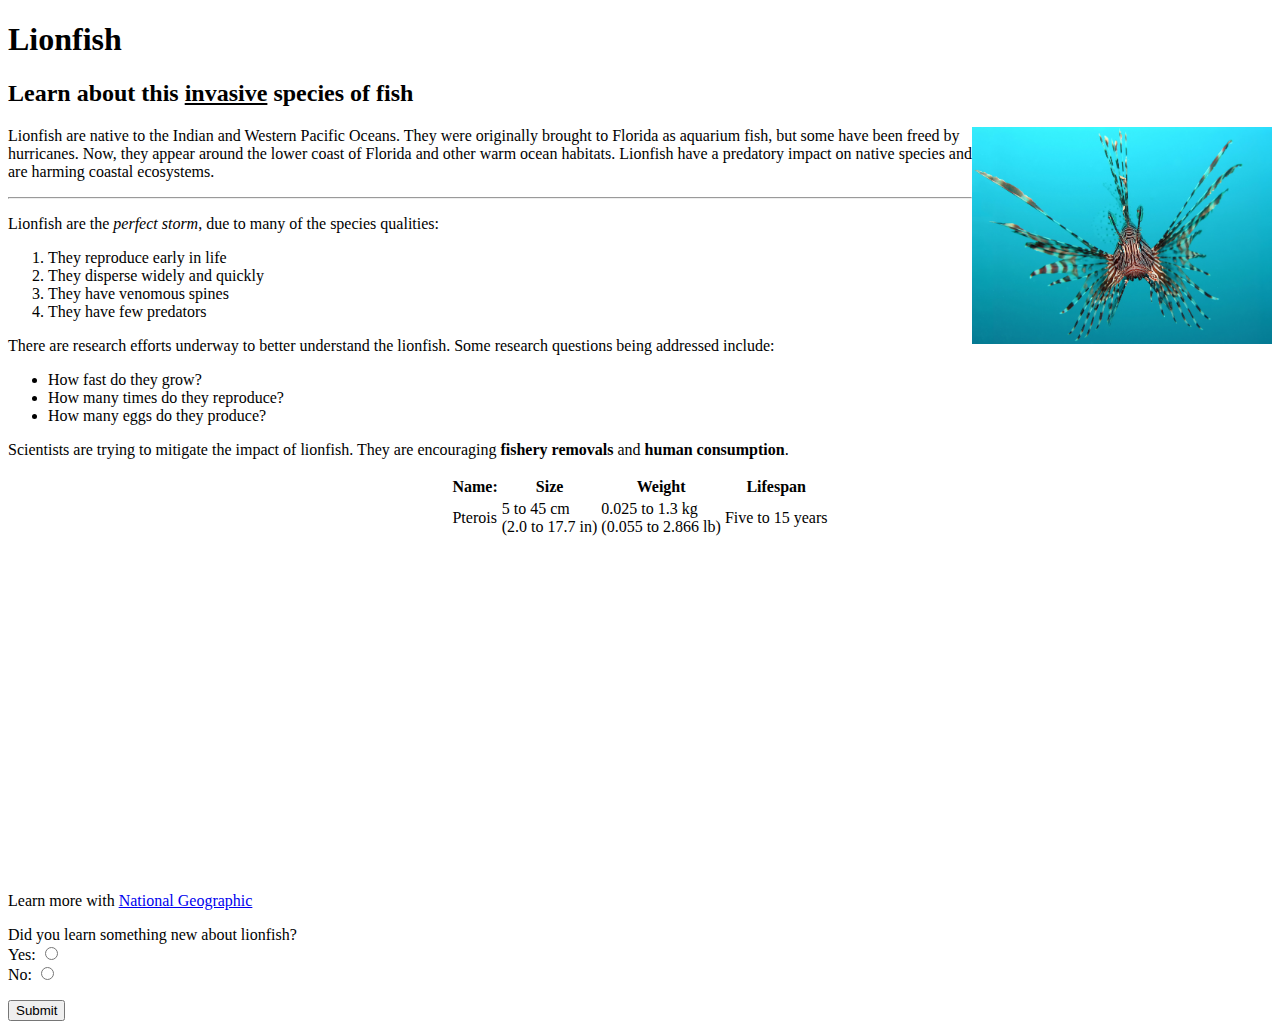
<file: 1-html/index.html>
<!doctype html>
<html>
    
    <head>
    
        <title>Lionfish</title>
    
    </head>
    
    <body>
        
        <h1>Lionfish</h1>
        
        <h2>Learn about this <ins>invasive</ins> species of fish</h2>
        
        <img src="lionfish.jpg" width="300" align="right">
        
        <p>Lionfish are native to the Indian and Western Pacific Oceans. They were originally brought to Florida as aquarium fish, but some have been freed by hurricanes. Now, they appear around the lower coast of Florida and other warm ocean habitats. Lionfish have a predatory impact on native species and are harming coastal ecosystems.</p>
        
        <hr>
        
        <p>Lionfish are the <em>perfect storm</em>, due to many of the species qualities:</p>
        
        <ol>
        
            <li>They reproduce early in life</li>
            <li>They disperse widely and quickly</li>
            <li>They have venomous spines</li>
            <li>They have few predators</li>
        
        </ol>
        
        <p>There are research efforts underway to better understand the lionfish. Some research questions being addressed include:</p>
        
        <ul>
            
            <li>How fast do they grow?</li>
            <li>How many times do they reproduce?</li>
            <li>How many eggs do they produce?</li>
        
        </ul>
        
        <p>Scientists are trying to mitigate the impact of lionfish. They are encouraging <strong>fishery removals</strong> and <strong>human consumption</strong>.</p>
        
        <table align="center">
        
            <thead>
                <th>Name:</th>
                <th>Size</th>
                <th>Weight</th>
                <th>Lifespan</th>
            </thead>
            
            <tbody>
                <tr>
                    <td>Pterois</td>
                    <td>5 to 45 cm<br>(2.0 to 17.7 in)</td>
                    <td>0.025 to 1.3 kg<br>(0.055 to 2.866 lb)</td>
                    <td>Five to 15 years</td>
                </tr>
            </tbody>
        
        </table>
        
        <br>
        
        <iframe width="560" height="315" src="https://www.youtube.com/embed/GzaeYzAC8Ro" frameborder="0" allow="accelerometer; autoplay; encrypted-media; gyroscope; picture-in-picture" allowfullscreen></iframe>
        
        <p>Learn more with <a href="https://www.nationalgeographic.com/animals/fish/r/red-lionfish/">National Geographic</a></p>
        
        <form>
        
            <p>
                Did you learn something new about lionfish?<br>
                Yes: <input type="radio" name="hasLearned" value="true"><br>
                No: <input type="radio" name="hasLearned" value="false">
            </p>
            
            <input type="submit">
        
        </form>
        
    </body>
    
</html>
</file>
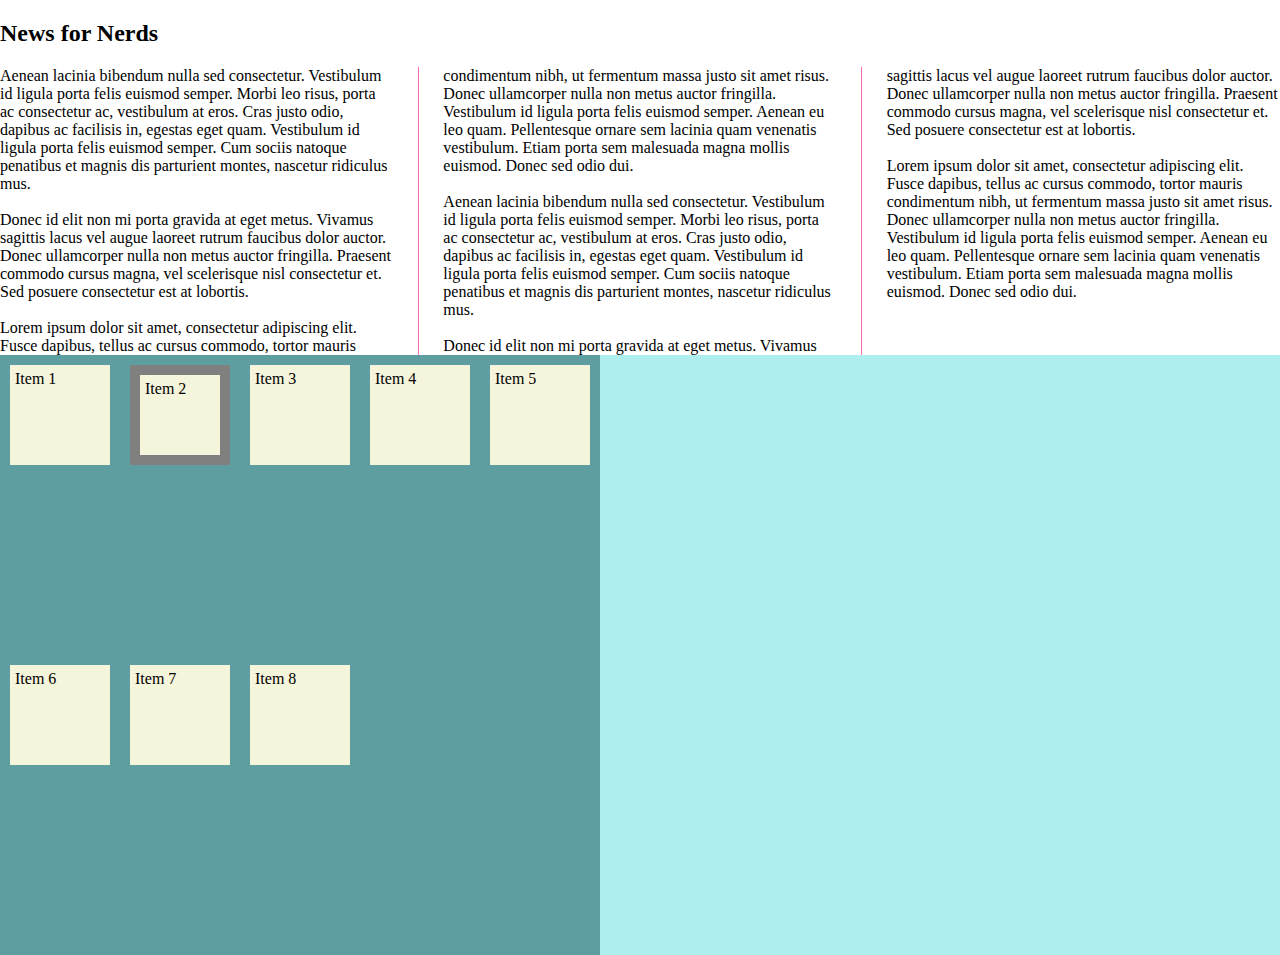
<file: 10-html5css3/index.html>
<!DOCTYPE html>
<html>

    <head>

        <title></title>

        <meta name="viewport" content="width=device-width, initial-scale=1.0, maximum-scale=1.0, user-scalable=no, minimal-ui">

        <style>

            #multi-column {
                -webkit-column-count: 3;
                column-count: 3;
                column-gap: 50px;
                column-rule: 1px solid hotpink;
            }

            h2 {
                column-span: all;
            }

            header {
                width: 100%;
                height: 50px;
                background-color: grey;
            }

            body {
                margin: 0;
            }

            #container {
                width: 100%;
                background-color: paleturquoise;
                height: -webkit-calc(100%-600px);
                height: calc(100%-600px);
                position: absolute;
            }

            .flexbox-container {
                display: flex;
                display: -webkit-flex;
                width: 600px;
                height: 600px;
                background-color: cadetblue;
                flex-wrap: wrap;
                -webkit-flex-wrap: wrap;
                /*flex-direction: column;
                -webkit-flex-direction: column; */
            }

            .flexbox-item {
                background-color: beige;
                width: 100px;
                height: 100px;
                margin: 10px;
                box-sizing: border-box;
                padding: 5px;
            }
        </style>

    </head>

    <body>

        <div id="multi-column">

            <h2>News for Nerds</h2>

            Aenean lacinia bibendum nulla sed consectetur. Vestibulum id ligula porta felis euismod semper. Morbi leo risus, porta ac consectetur ac, vestibulum at eros. Cras justo odio, dapibus ac facilisis in, egestas eget quam. Vestibulum id ligula porta felis euismod semper. Cum sociis natoque penatibus et magnis dis parturient montes, nascetur ridiculus mus.<br><br>

            Donec id elit non mi porta gravida at eget metus. Vivamus sagittis lacus vel augue laoreet rutrum faucibus dolor auctor. Donec ullamcorper nulla non metus auctor fringilla. Praesent commodo cursus magna, vel scelerisque nisl consectetur et. Sed posuere consectetur est at lobortis.<br><br>

            Lorem ipsum dolor sit amet, consectetur adipiscing elit. Fusce dapibus, tellus ac cursus commodo, tortor mauris condimentum nibh, ut fermentum massa justo sit amet risus. Donec ullamcorper nulla non metus auctor fringilla. Vestibulum id ligula porta felis euismod semper. Aenean eu leo quam. Pellentesque ornare sem lacinia quam venenatis vestibulum. Etiam porta sem malesuada magna mollis euismod. Donec sed odio dui.<br><br>

            Aenean lacinia bibendum nulla sed consectetur. Vestibulum id ligula porta felis euismod semper. Morbi leo risus, porta ac consectetur ac, vestibulum at eros. Cras justo odio, dapibus ac facilisis in, egestas eget quam. Vestibulum id ligula porta felis euismod semper. Cum sociis natoque penatibus et magnis dis parturient montes, nascetur ridiculus mus.<br><br>

            Donec id elit non mi porta gravida at eget metus. Vivamus sagittis lacus vel augue laoreet rutrum faucibus dolor auctor. Donec ullamcorper nulla non metus auctor fringilla. Praesent commodo cursus magna, vel scelerisque nisl consectetur et. Sed posuere consectetur est at lobortis.<br><br>

            Lorem ipsum dolor sit amet, consectetur adipiscing elit. Fusce dapibus, tellus ac cursus commodo, tortor mauris condimentum nibh, ut fermentum massa justo sit amet risus. Donec ullamcorper nulla non metus auctor fringilla. Vestibulum id ligula porta felis euismod semper. Aenean eu leo quam. Pellentesque ornare sem lacinia quam venenatis vestibulum. Etiam porta sem malesuada magna mollis euismod. Donec sed odio dui.<br><br>

        </div>


        <div id="container">

            <div class="flexbox-container">

                <div class="flexbox-item">Item 1</div>
                <div class="flexbox-item" style="border: 10px solid grey">Item 2</div>
                <div class="flexbox-item">Item 3</div>
                <div class="flexbox-item">Item 4</div>
                <div class="flexbox-item">Item 5</div>
                <div class="flexbox-item">Item 6</div>
                <div class="flexbox-item">Item 7</div>
                <div class="flexbox-item">Item 8</div>

            </div>

        </div>
    </body>

</html>
</file>
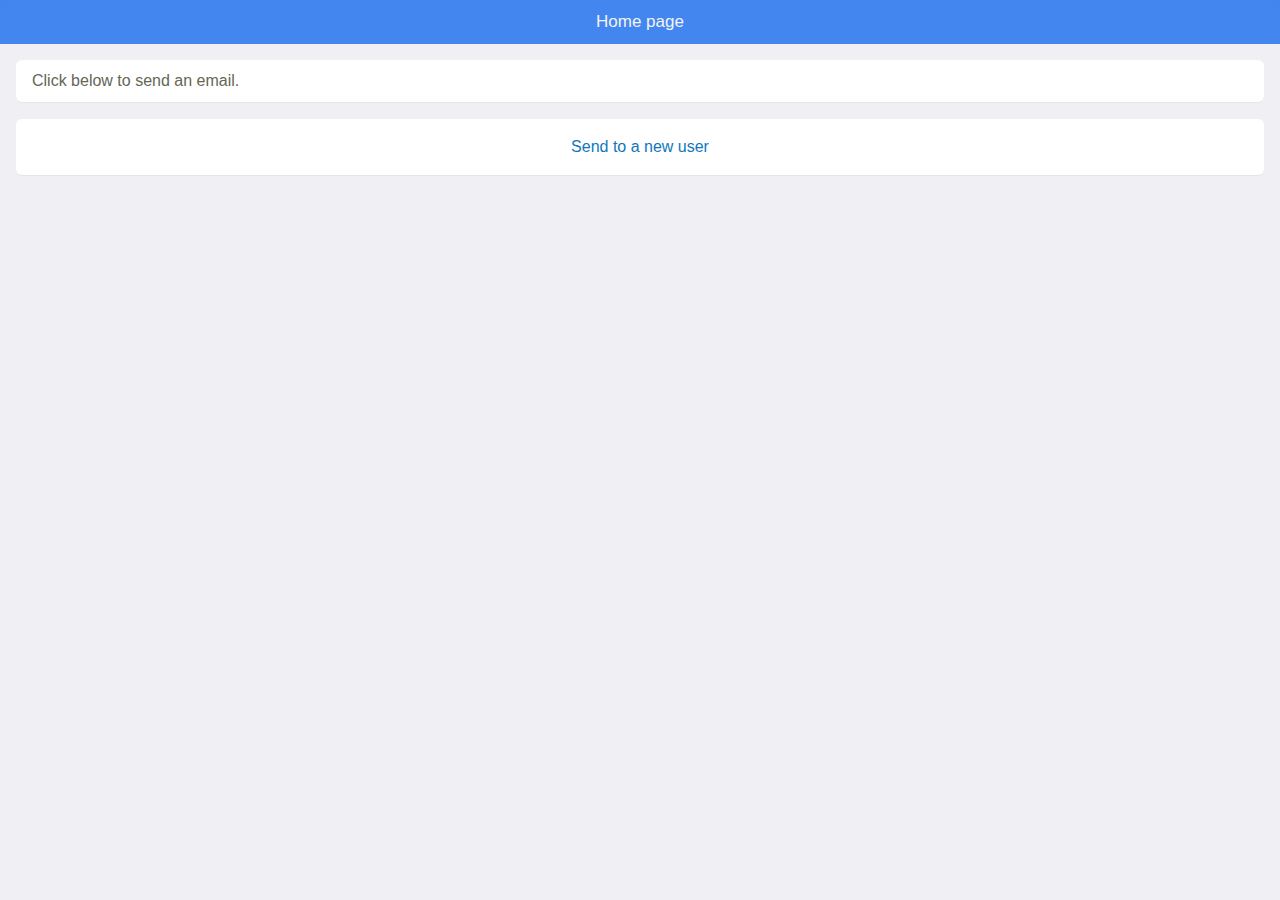
<file: 9-mobileapps/appjs/index.html>
<!DOCTYPE html>
<html>
    <head>
        <title>Email Client</title>
        <meta name="viewport" content="width=device-width, initial-scale=1.0, maximum-scale=1.0, user-scalable=no, minimal-ui">
        <link rel="stylesheet" href="app.min.css">
        <style>
            /* TODO */
        </style>
    </head>

    <body>
        <div class="app-page" data-page="home">
            <div class="app-topbar blue">
                <div class="app-title">Home page</div>
            </div>
            <div class="app-content">
                <p class="app-section">
                    Click below to send an email.
                </p>
                <div class="app-section" id="contacts">

                </div>
                <div class="app-section">
                    <div class="app-button" id="new-recipient">Send to a new user</div>
                </div>
            </div>
        </div>

        <div class="app-page" data-page="email">
            <div class="app-topbar blue">
                <div class="app-title">Send an Email</div>
                <div class="left app-button" data-back data-autotitle></div>
            </div>

            <div class="app-content">
                <div class="app-section" id="result">

                </div>
                <div class="app-section">
                    From: 
                    <input type="email" class="app-input" placeholder="Sender email address" id="from" name="from">
                </div>
                <div class="app-section">
                    To: 
                    <input type="email" class="app-input" placeholder="Recipient email address" id="to" name="to">
                </div>
                <form class="app-section">
                    <input type="text" class="app-input" name="subject" id="subject" placeholder="Subject">
                    <textarea class="app-input" name="message" id="message" placeholder="Message"></textarea>
                    <div class="app-button green app-submit" id="send-button">Send</div>
                </form>
            </div>
        </div>

        <script src="zepto.js"></script>
        <script src="app.min.js"></script>
        <script>

            App.controller('home', function (page) {
                if(typeof localStorage !== undefined){

                    $(page).find("#new-recipient")
                        .clickable()
                        .on("click", function () {
                        if(localStorage.getItem("to") !== null){
                            localStorage.removeItem("to");
                        }
                        App.load("email");
                    });

                    if(localStorage.getItem("to-list") !== null){

                        $(page).find("#contacts").show();

                        var toList = JSON.parse(localStorage.getItem("to-list"));

                        $.each(toList, function (index, value) {

                            $(page).find("#contacts").append('<div class="app-button redirect">' + value + '</div>');

                        });

                        $(page).find(".redirect")
                            .clickable()
                            .on("click", function () {
                            localStorage.setItem("to", $(this).html());
                            App.load("email");
                        });
                    } else {

                        $(page).find("#contacts").hide();

                    }


                } 
            });

            App.controller('email', function (page) {

                $(page).find("#result").hide();

                if(typeof localStorage !== undefined){

                    if(localStorage.getItem("from") !== null){

                        $(page).find("#from").val(localStorage.getItem("from"));

                    }
                    if(localStorage.getItem("to") !== null){

                        $(page).find("#to").val(localStorage.getItem("to"));

                    }

                } 

                $(page).find('#send-button')
                    .clickable()
                    .on('click', function () {

                    // send email
                    $.ajax({
                        type: 'GET',
                        url: 'http://catherinepollock.com/9-mobileapps/appjs/sendemail.php?callback=response',
                        // data to be added to query string:
                        data: { to: $("#to").val(), from: $("#from").val(), subject: $("#subject").val(), message: $("#message").val()},
                        // type of data we are expecting in return:
                        dataType: 'jsonp',
                        timeout: 3000,
                        context: $('body'),
                        success: function(data){
                            if(data.success == true){
                                $(page).find("#result").show();
                                $(page).find("#result").html("Your email was sent successfully");
                            } else {
                                $(page).find("#result").show();
                                $(page).find("#result").html("Your email could not be sent. Please try again later.");
                            }
                        },
                        error: function(xhr, type){
                            $(page).find("#result").show();
                            $(page).find("#result").html("Your email could not be sent. Please try again later.");
                        }
                    })

                    if(typeof localStorage !== undefined){

                        var toList = [];

                        localStorage.setItem("from", $("#from").val());

                        if(localStorage.getItem("to-list") !== null){

                            toList = JSON.parse(localStorage.getItem("to-list"));                         

                        } 

                        if($("#to").val() !== "" && (toList == null || toList.length == 0 || $.inArray($("#to").val(), toList) == -1)){

                            toList.push($("#to").val());
                            toList.sort();
                            localStorage.setItem("to-list", JSON.stringify(toList));

                        }

                    } else {

                        alert("Local storage is not enabled. You may experience performance issues.");
                    }

                });

            });

            try {
                App.restore();
            } catch (err) {
                App.load('home');
            }
        </script>
    </body>
</html>
</file>
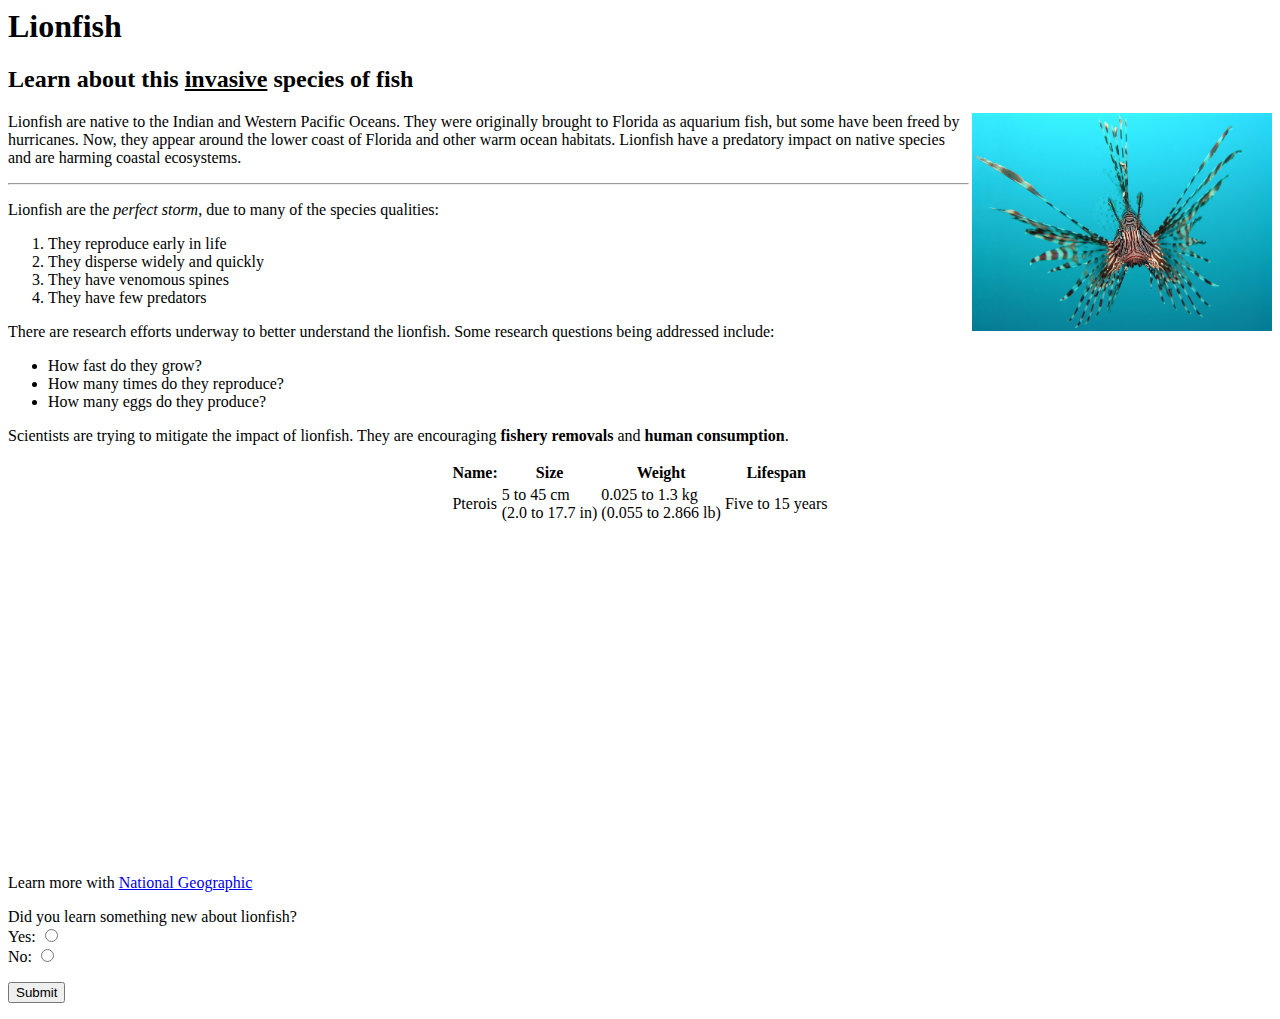
<file: 1-html/lionfish.html>
<html>
    
    <head>
    
        <title>Lionfish</title>
    
    </head>
    
    <body>
        
        <h1>Lionfish</h1>
        
        <h2>Learn about this <ins>invasive</ins> species of fish</h2>
        
        <img src="lionfish.jpg" width="300" align="right">
        
        <p>Lionfish are native to the Indian and Western Pacific Oceans. They were originally brought to Florida as aquarium fish, but some have been freed by hurricanes. Now, they appear around the lower coast of Florida and other warm ocean habitats. Lionfish have a predatory impact on native species and are harming coastal ecosystems.</p>
        
        <hr>
        
        <p>Lionfish are the <em>perfect storm</em>, due to many of the species qualities:</p>
        
        <ol>
        
            <li>They reproduce early in life</li>
            <li>They disperse widely and quickly</li>
            <li>They have venomous spines</li>
            <li>They have few predators</li>
        
        </ol>
        
        <p>There are research efforts underway to better understand the lionfish. Some research questions being addressed include:</p>
        
        <ul>
            
            <li>How fast do they grow?</li>
            <li>How many times do they reproduce?</li>
            <li>How many eggs do they produce?</li>
        
        </ul>
        
        <p>Scientists are trying to mitigate the impact of lionfish. They are encouraging <strong>fishery removals</strong> and <strong>human consumption</strong>.</p>
        
        <table align="center">
        
            <thead>
                <th>Name:</th>
                <th>Size</th>
                <th>Weight</th>
                <th>Lifespan</th>
            </thead>
            
            <tbody>
                <tr>
                    <td>Pterois</td>
                    <td>5 to 45 cm<br>(2.0 to 17.7 in)</td>
                    <td>0.025 to 1.3 kg<br>(0.055 to 2.866 lb)</td>
                    <td>Five to 15 years</td>
                </tr>
            </tbody>
        
        </table>
        
        <br>
        
        <iframe width="560" height="315" src="https://www.youtube.com/embed/GzaeYzAC8Ro" frameborder="0" allow="accelerometer; autoplay; encrypted-media; gyroscope; picture-in-picture" allowfullscreen></iframe>
        
        <p>Learn more with <a href="https://www.nationalgeographic.com/animals/fish/r/red-lionfish/">National Geographic</a></p>
        
        <form>
        
            <p>
                Did you learn something new about lionfish?<br>
                Yes: <input type="radio" name="hasLearned" value="true"><br>
                No: <input type="radio" name="hasLearned" value="false">
            </p>
            
            <input type="submit">
        
        </form>
        
    </body>
    
</html>
</file>
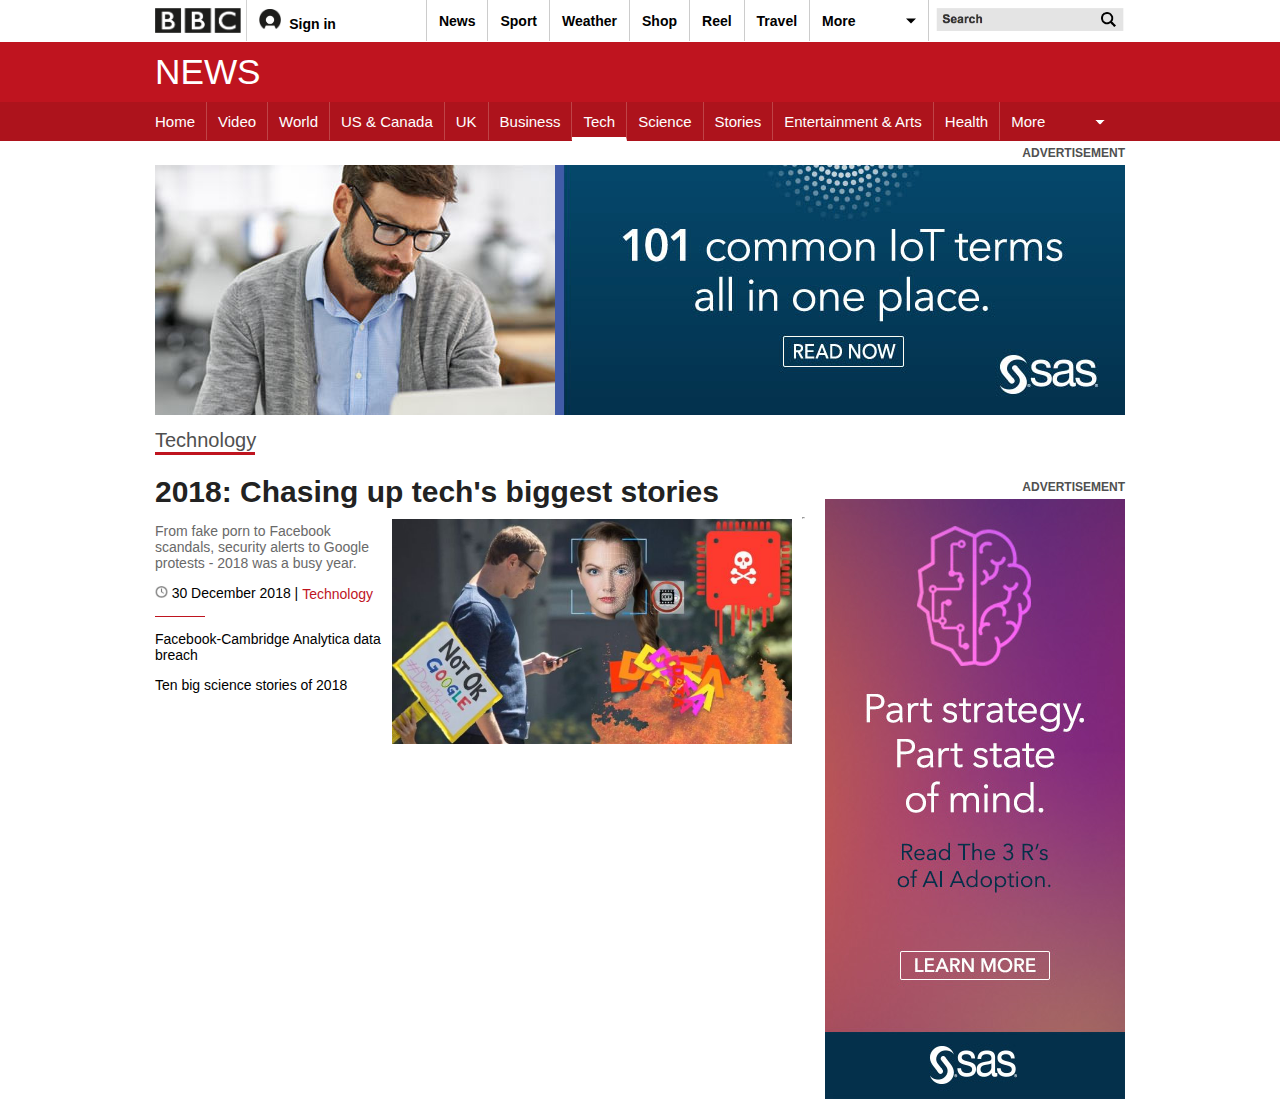
<file: 2-css/bbc-tech.html>
<!DOCTYPE html>
<html>

    <head>

        <title>Technology - BBC News</title>
        
        <link rel=stylesheet type="text/css" href="bbc.css">

    </head>
    
    <body>
        
        <div id="bbc-banner">
            
            <div class="container">
            
                <img id="bbc-logo" src="images/bbc-logo.png">

                <div class="bbc-menu-item sign-in"><a class="black-text" href="https://www.bbc.com/signin"><img id="login-icon" src="images/login-icon.png" height="20px">&nbsp;&nbsp;Sign in</a></div>
                <div class="bbc-menu-item"><a class="black-text" href="https://www.bbc.com/news">News</a></div>
                <div class="bbc-menu-item"><a class="black-text" href="https://www.bbc.com/sport">Sport</a></div>
                <div class="bbc-menu-item"><a class="black-text" href="https://www.bbc.com/weather">Weather</a></div>
                <div class="bbc-menu-item"><a class="black-text" href="https://shop.bbc.com/">Shop</a></div>
                <div class="bbc-menu-item"><a class="black-text" href="https://www.bbc.com/reel/">Reel</a></div>
                <div class="bbc-menu-item"><a class="black-text" href="https://www.bbc.com/travel/">Travel</a></div>
                <div class="bbc-menu-item" id="more"><a class="black-text" href="https://www.bbc.com/">More<img class="arrow" src="images/dropdownarrow.svg"></a></div>

                <div id="search">
                    <img id="search-img" src="images/search.png">
                </div>
                
            </div>

        </div>
        
        <div class="clear"></div>
        
        <div id="news-banner">
            
            <div class="container">NEWS</div>
            
        </div>
        
        <div class="clear"></div>
        
        <div id="news-menu">
            
            <div class="container">
            
                <div class="news-menu-item" style="padding-left: 0px"><a class="white-text" href="https://www.bbc.com/news">Home</a></div>
                <div class="news-menu-item"><a class="white-text" href="https://www.bbc.com/news/video_and_audio/headlines">Video</a></div>
                <div class="news-menu-item"><a class="white-text" href="https://www.bbc.com/news/world">World</a></div>
                <div class="news-menu-item"><a class="white-text" href="https://www.bbc.com/news/world/us_and_canada">US &amp; Canada</a></div>
                <div class="news-menu-item"><a class="white-text" href="https://www.bbc.com/news/uk">UK</a></div>
                <div class="news-menu-item"><a class="white-text" href="https://www.bbc.com/news/business">Business</a></div>
                <div class="news-menu-item" style="border-bottom: 4px white solid; padding-bottom: 7px"><a class="white-text" href="https://www.bbc.com/news/technology">Tech</a></div>
                <div class="news-menu-item"><a class="white-text" href="https://www.bbc.com/news/science_and_environment">Science</a></div>
                <div class="news-menu-item"><a class="white-text" href="https://www.bbc.com/news/stories">Stories</a></div>
                <div class="news-menu-item"><a class="white-text" href="https://www.bbc.com/news/entertainment_and_arts">Entertainment &amp; Arts</a></div>
                <div class="news-menu-item"><a class="white-text" href="https://www.bbc.com/news/health">Health</a></div>
                <div class="news-menu-item" style="border-right: 0px"><a class="white-text" href="https://www.bbc.com">More<img class="arrow" src="images/whitedropdownarrow.png"></a></div>
                
            </div>
            
        </div>
        
        <div class="clear"></div>

        <div class="ad container">
            
            <a href="https://www.sas.com/en_us/whitepapers/non-geek-a-to-z-guide-to-internet-of-things-108846.html" class="ad-text">ADVERTISEMENT</a>
            <a href="https://www.sas.com/en_us/whitepapers/non-geek-a-to-z-guide-to-internet-of-things-108846.html"><img src="images/sas-ad-wide.jpg"></a>
            
        </div>
        
        <div class="clear"></div>
        
        <div class="container">
            
            <div id="category">Technology</div>
            
            <div class="story-container">
            
                <div><a class="headline" href="https://www.bbc.com/news/technology-46636552">2018: Chasing up tech's biggest stories</a></div>

                <div class="story-info">

                    <p class="content story-summary">From fake porn to Facebook scandals, security alerts to Google protests - 2018 was a busy year.</p>
                    <p class="content"><img class="clock" src="images/clock.png"> 30 December 2018 | <a class="category-tag" href="https://www.bbc.com/news/technology">Technology</a></p>

                    <div class="small-seperator"></div>

                    <p class="content">Facebook-Cambridge Analytica data breach</p>

                    <p class="content">Ten big science stories of 2018</p>

                </div>

                <div class="story-img"><img src="images/techstory.jpg" width="400px"></div>
                
                <hr>
                
            </div>
            
            <div class="ad">
                <a href="https://www.sas.com/en_us/whitepapers/non-geek-a-to-z-guide-to-internet-of-things-108846.html" class="ad-text">ADVERTISEMENT</a>
                <img src="images/sas-ad-thin.jpg">
            </div>
            
        </div>
        
    </body>

</html>
</file>
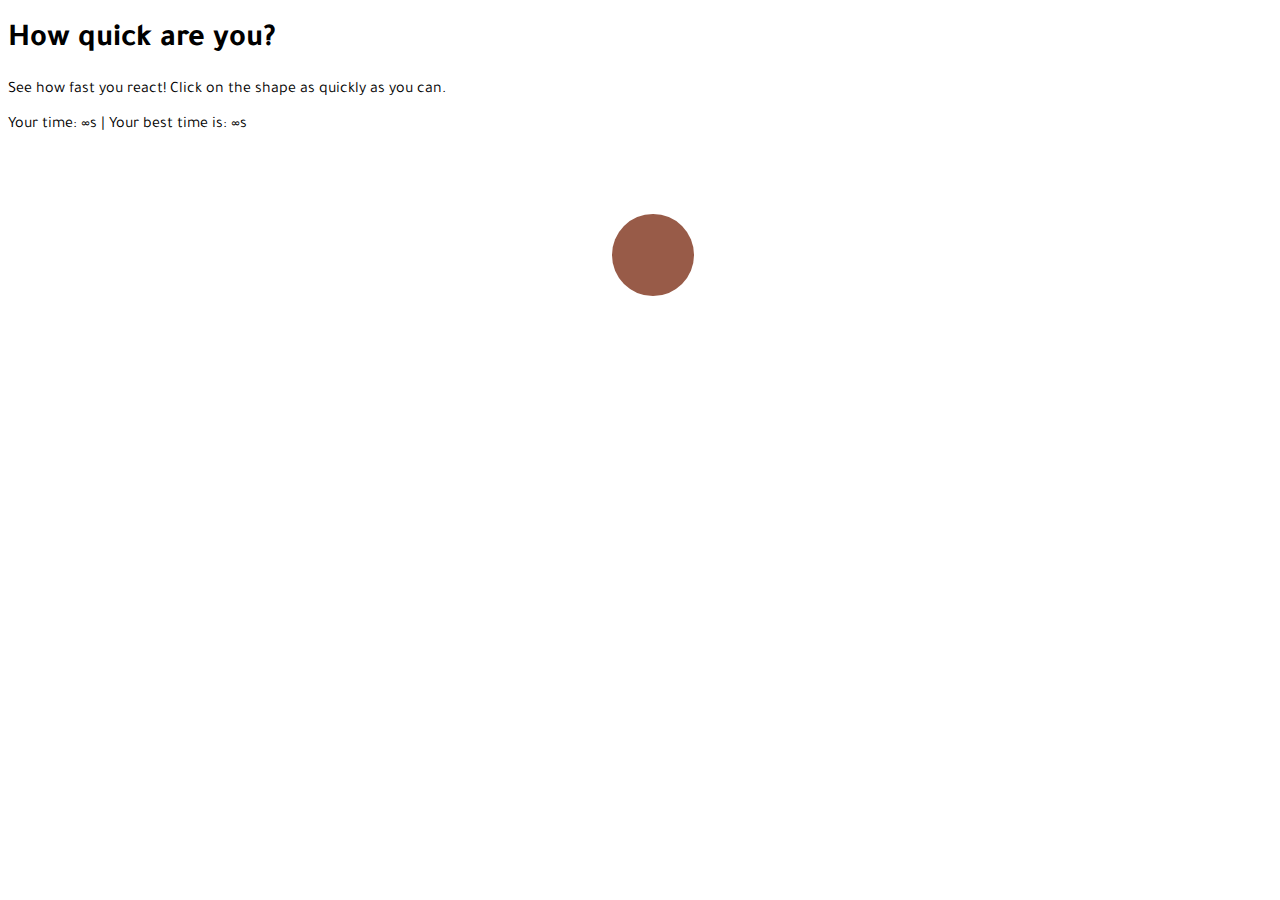
<file: 3-javascript/javascript.html>
<!DOCTYPE html>

<html>

    <head>

        <title>How quick are you?</title>
        
        <link rel="stylesheet" type="text/css" href="javascript.css">
        <link href="https://fonts.googleapis.com/css?family=Tajawal" rel="stylesheet">

    </head>

    <body>
        
        <div id="text-box">

            <h1>How quick are you?</h1>

            <p>See how fast you react! Click on the shape as quickly as you can.</p>

            <p>Your time: <span id="timer">&infin;</span>s | Your best time is: <span id="bestTime">&infin;</span>s</p>

            <p id="wait"></p>
            
        </div>
        
        <div id="shape-box">
            <div id="shape"></div>
        </div>
        
        <script type="text/javascript" src="javascript.js"></script>

    </body>

</html>
</file>
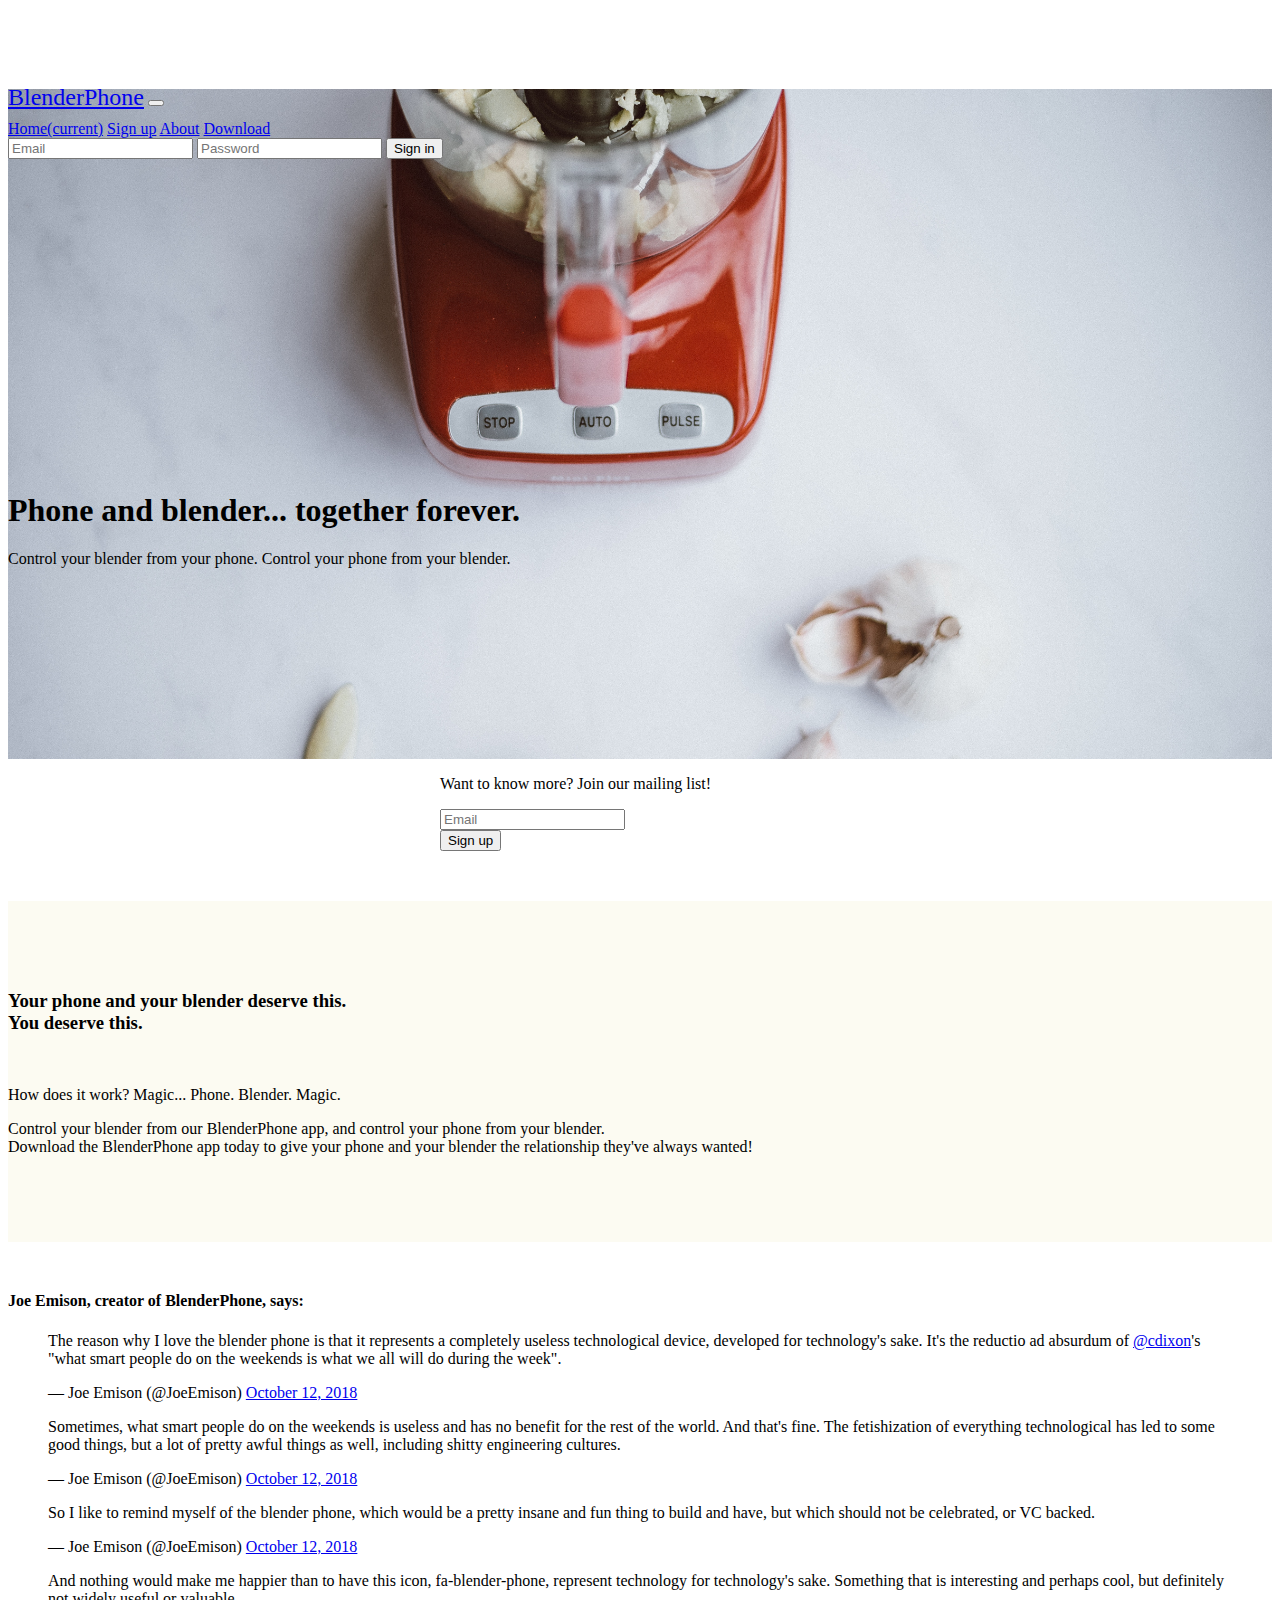
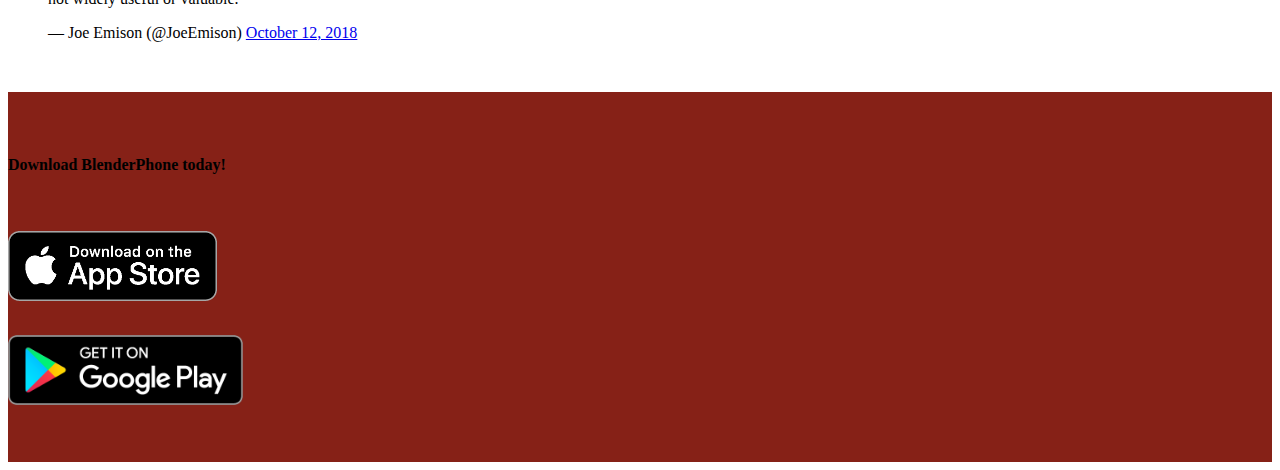
<file: 5-bootstrap/bootstrap.html>
<!doctype html>

<html lang="en">

    <head>

        <meta charset="utf-8">
        <meta name="viewport" content="width=device-width, initial-scale=1, shrink-to-fit=no">

        <link rel="stylesheet" href="https://stackpath.bootstrapcdn.com/bootstrap/4.2.1/css/bootstrap.min.css" integrity="sha384-GJzZqFGwb1QTTN6wy59ffF1BuGJpLSa9DkKMp0DgiMDm4iYMj70gZWKYbI706tWS" crossorigin="anonymous">

        <link rel="stylesheet" href="https://use.fontawesome.com/releases/v5.6.3/css/all.css" integrity="sha384-UHRtZLI+pbxtHCWp1t77Bi1L4ZtiqrqD80Kn4Z8NTSRyMA2Fd33n5dQ8lWUE00s/" crossorigin="anonymous">
        
        <link rel="shortcut icon" type="image/x-icon" href="images/favicon.ico">

        <link rel="stylesheet" href="style.css">

        <title>BlenderPhone</title>

    </head>

    <body id="spy-section" data-spy="scroll" data-target="#navbar">

        <nav class="navbar navbar-expand-lg navbar-light bg-light navbar-static-top fixed-top" id="navbar">

            <a class="navbar-brand brand" href="#"><i class="fas fa-blender-phone brand"></i> BlenderPhone</a>

            <button class="navbar-toggler" type="button" data-toggle="collapse" data-target="#navbarNavAltMarkup" aria-controls="navbarNavAltMarkup" aria-expanded="false" aria-label="Toggle navigation">

                <span class="navbar-toggler-icon"></span>

            </button>

            <div class="collapse navbar-collapse" id="navbarNavAltMarkup">

                <div class="navbar-nav">

                    <a class="nav-item nav-link" href="#home">Home<span class="sr-only">(current)</span></a>
                    <a class="nav-item nav-link" href="#sign-up">Sign up</a>
                    <a class="nav-item nav-link" href="#about">About</a>
                    <a class="nav-item nav-link" href="#download">Download</a>

                </div>

            </div>

            <form class="form-inline" id="sign-in">

                <input type="email" class="form-control mr-sm-2" placeholder="Email" aria-label="Email">

                <input type="password" class="form-control mr-sm-2" placeholder="Password" aria-label="Password">

                <button type="submit" class="btn btn-secondary">Sign in</button>

            </form>

        </nav>

        <div class="jumbotron jumbotron-fluid" id="home">

            <div class="container" id="jumbotron-text">

                <h1 class="display-4 text-center">Phone and blender... together forever.</h1>

                <p class="lead text-center">Control your blender from your phone. Control your phone from your blender.</p>

            </div>

        </div>

        <div class="container text-center" id="sign-up">

            <form id="sign-up-form">

                <p>Want to know more? Join our mailing list!</p>

                <div class="form-row">

                    <div class="col">

                        <input type="email" class="form-control" placeholder="Email">

                    </div>

                    <button type="submit" class="btn btn-secondary">Sign up</button>

                </div>

            </form>

        </div>

        <div class="container-fluid" id="about">

            <div class="w-75 text-center mx-auto" id="about-text">

                <h3>Your phone and your blender deserve this.<br>You deserve this.</h3>

                <br>

                <p>How does it work? Magic... Phone. Blender. Magic.</p>
                <p>Control your blender from our BlenderPhone app, and control your phone from your blender.<br>Download the BlenderPhone app today to give your phone and your blender the relationship they've always wanted!</p>

            </div>

        </div>

        <div class="container" id="cards">

            <div class="container">

                <div class="row">

                    <div class="col-sm-12">

                        <h4>Joe Emison, creator of BlenderPhone, says:</h4>

                    </div>

                </div>

            </div>

            <div class="container">

                <div class="row">

                    <div class="col-lg-3">

                        <blockquote class="twitter-tweet" data-lang="en"><p lang="en" dir="ltr">The reason why I love the blender phone is that it represents a completely useless technological device, developed for technology&#39;s sake. It&#39;s the reductio ad absurdum of <a href="https://twitter.com/cdixon?ref_src=twsrc%5Etfw">@cdixon</a>&#39;s &quot;what smart people do on the weekends is what we all will do during the week&quot;.</p>&mdash; Joe Emison (@JoeEmison) <a href="https://twitter.com/JoeEmison/status/1050771273784147969?ref_src=twsrc%5Etfw">October 12, 2018</a></blockquote>
                        <script async src="https://platform.twitter.com/widgets.js" charset="utf-8"></script>

                    </div>

                    <div class="col-lg-3">

                        <blockquote class="twitter-tweet" data-conversation="none" data-lang="en"><p lang="en" dir="ltr">Sometimes, what smart people do on the weekends is useless and has no benefit for the rest of the world. And that&#39;s fine. The fetishization of everything technological has led to some good things, but a lot of pretty awful things as well, including shitty engineering cultures.</p>&mdash; Joe Emison (@JoeEmison) <a href="https://twitter.com/JoeEmison/status/1050771627183677446?ref_src=twsrc%5Etfw">October 12, 2018</a></blockquote>
                        <script async src="https://platform.twitter.com/widgets.js" charset="utf-8"></script>

                    </div>

                    <div class="col-lg-3">

                        <blockquote class="twitter-tweet" data-conversation="none" data-lang="en"><p lang="en" dir="ltr">So I like to remind myself of the blender phone, which would be a pretty insane and fun thing to build and have, but which should not be celebrated, or VC backed.</p>&mdash; Joe Emison (@JoeEmison) <a href="https://twitter.com/JoeEmison/status/1050771868217737217?ref_src=twsrc%5Etfw">October 12, 2018</a></blockquote>
                        <script async src="https://platform.twitter.com/widgets.js" charset="utf-8"></script>

                    </div>

                    <div class="col-lg-3">

                        <blockquote class="twitter-tweet" data-conversation="none" data-lang="en"><p lang="en" dir="ltr">And nothing would make me happier than to have this icon, fa-blender-phone, represent technology for technology&#39;s sake. Something that is interesting and perhaps cool, but definitely not widely useful or valuable.</p>&mdash; Joe Emison (@JoeEmison) <a href="https://twitter.com/JoeEmison/status/1050772410247651328?ref_src=twsrc%5Etfw">October 12, 2018</a></blockquote>
                        <script async src="https://platform.twitter.com/widgets.js" charset="utf-8"></script>

                    </div>

                </div>

            </div>

        </div>

        <div class="container-fluid" id="download">

            <h4 id="download-text" class="text-center text-light">Download  <i class="fas fa-blender-phone brand"></i>BlenderPhone  today!</h4>


            <div class="row">


                <img src="images/app-store.png" id="app-store" class="mx-auto">
            </div>

            <div class="row">


                <img src="images/google-play-badge.png" id="play-store" class="mx-auto">

            </div>


        </div>

        <script src="https://code.jquery.com/jquery-3.3.1.slim.min.js" integrity="sha384-q8i/X+965DzO0rT7abK41JStQIAqVgRVzpbzo5smXKp4YfRvH+8abtTE1Pi6jizo" crossorigin="anonymous"></script>
        <script src="https://cdnjs.cloudflare.com/ajax/libs/popper.js/1.14.6/umd/popper.min.js" integrity="sha384-wHAiFfRlMFy6i5SRaxvfOCifBUQy1xHdJ/yoi7FRNXMRBu5WHdZYu1hA6ZOblgut" crossorigin="anonymous"></script>
        <script src="https://stackpath.bootstrapcdn.com/bootstrap/4.2.1/js/bootstrap.min.js" integrity="sha384-B0UglyR+jN6CkvvICOB2joaf5I4l3gm9GU6Hc1og6Ls7i6U/mkkaduKaBhlAXv9k" crossorigin="anonymous"></script>

    </body>
</html>
</file>
<file: 2-css/bbc.css>
#bbc-banner {
    height:42px;
    background-color: white;
}

#bbc-logo {
    height: 25px;
    float: left;
    vertical-align: middle;
    margin-top: 8px;
}

.bbc-menu-item {
    padding: 12px 12px 12px 12px;
    vertical-align: middle;
    border-right: 1px #CCCCCC solid;
    float: left;                
    font-weight: bold;
    font-size: 14px;
}

.sign-in {
    padding: 9px 90px 9px 12px;
    margin-left: 5px;
    border-left: 1px lightgrey solid;
}

.bbc-menu-item:hover {
    border-bottom: 5px blue solid;
    padding-bottom: 7px;
}

.sign-in:hover {
    padding-bottom: 5px;
}

.login-icon {
    vertical-align: middle;
    position: absolute;
}

body {
    padding: 0;
    margin: 0;
}

a {
    text-decoration: none;
    font-family: Arial, Helvetica, sans-serif;
    vertical-align: middle;
}

.black-text {
    color: black;
}

#more {
}

#search {
    vertical-align: middle;
    padding: 7px 0px 0px 7px;
    float: left;
}

#search-img {
    height: 25px;
    vertical-align: middle;
}

.arrow {
    height: 10px;
    position: relative;
    padding-left: 50px;
}

#news-banner {
    background-color: #BF141F;
    padding-top: 10px;
    padding-bottom: 10px;
    font-family: Arial, Helvetica, sans-serif;
    color: white;
    font-size: 220%;
}

#news-menu {
    background-color: #AD131C;
    height: 39px;
}

.news-menu-item {
    float: left;
    border-right: 1px #BF4447 inset;
    padding: 10px 11px 10px 11px;
    font-size: 15px;
}

.white-text {
    color: white;
}

.news-menu-item:hover {
    border-bottom: 4px white solid;
    padding-bottom: 7px;
}

.ad{
    text-align: right;
}

.ad-text {
    font-weight: bold;
    font-size: 12px;
    color: #505050;
    line-height: 2em;
}

.ad-text:hover{
    text-decoration: underline;
}

.container {
    width: 970px;
    margin: 0 auto;
    vertical-align: inherit;
}

.story-container {
    float: left;
    width: 67%;
    margin-right: 15px;
}

#category {
    font-size: 20px;
    color: #505050;
    border-bottom: 3px #BF141F solid;
    font-family: Helvetica, Arial, sans-serif;
    width: 100px;
    margin: 10px 0px 20px 0px;
}

.category-tag {
    color: #BF141F;
}

.category-tag:hover {
    text-decoration: underline;
}

.headline {
    font-family: Helvetica, Arial, sans-serif;
    font-size: 30px;
    font-weight: bold;
    color: #222222;
    padding-bottom: 30px;
}

.headline:hover {
    text-decoration: underline;
}

.content {
    font-family: Helvetica, Arial, sans-serif;
    font-size: 14px;
}

.story-summary {
    color: dimgray;
}

.clock {
    height: 12px;
}

.small-seperator {
    width: 50px;
    border-bottom: 1px #BF141F solid;
    height: 0;
}

.story-info {
    float: left;
    width: 35%;
}

.story-img {
    float: left;
    margin: 10px;
}

.clear {
    clear: both;
}
</file>
<file: 3-javascript/javascript.css>
#shape {
    
    position: relative;
    
}

#shape-box {
    
    height: 65vh;
    
}

#text-box {
    
    height: 20vh;
    font-family: 'Tajawal', sans-serif;

    
}
</file>
<file: 5-bootstrap/style.css>
body {

    position: relative;
    padding-top: 70px;

}

.brand {

    font-size: 150%;
    vertical-align: middle;

}

.jumbotron {

    height: 600px;
    background-image: url(images/annie-spratt-466672-unsplash.jpg);
    background-size: 100%;
    width: auto;
    background-position: top;
    margin-top:-70px;
    padding-top:70px;

}

#jumbotron-text {

    margin-top: 333px;

}

#sign-up-form {

    width: 400px;
    margin-right: auto;
    margin-left: auto;

}

#sign-up {
    
    padding-bottom: 120px;
    margin-top:-70px;
    padding-top:70px;
    
}

.dark-red {

    background-color: #4E120F;

}

#about {

    margin-right: auto;
    margin-left: auto;
    background-color: #fcfbf2;
    margin-top:-70px;
    padding-top:70px;
    padding-bottom: 70px;
}

#cards {

    margin: 50px auto;

}

#download {

    background-color: #862117;
    height: 330px;
    padding-top: 40px;

}

#play-store {

    height: 70px;
    margin-top: 30px;
    margin-bottom: 30px;

}

#app-store {

    height: 70px;
    margin-top: 30px;

}

/* For viewports less than 1000px wide */
@media (max-width: 1000px) {

    .jumbotron {
        background-size: 1000px 600px;
    }

    #jumbotron-text {
        margin-top: 200px;
    }

}
</file>
<file: 9-mobileapps/appjs/app.min.css>
/**
 * App.js v3.0.5
 * Instant mobile web app creation
 * Copyright (c) 2012 Kik Interactive, http://kik.com
 * Released under the MIT license
 *
 * iScroll v4.1.6
 * Copyright (c) 2011 Matteo Spinelli, http://cubiq.org
 * Released under the MIT license
 *
 * Permission is hereby granted, free of charge, to any person
 * obtaining a copy of this software and associated documentation
 * files (the "Software"), to deal in the Software without
 * restriction, including without limitation the rights to use,
 * copy, modify, merge, publish, distribute, sublicense, and/or sell
 * copies of the Software, and to permit persons to whom the
 * Software is furnished to do so, subject to the following
 * conditions:
 *
 * The above copyright notice and this permission notice shall be
 * included in all copies or substantial portions of the Software.
 *
 * THE SOFTWARE IS PROVIDED "AS IS", WITHOUT WARRANTY OF ANY KIND,
 * EXPRESS OR IMPLIED, INCLUDING BUT NOT LIMITED TO THE WARRANTIES
 * OF MERCHANTABILITY, FITNESS FOR A PARTICULAR PURPOSE AND
 * NONINFRINGEMENT. IN NO EVENT SHALL THE AUTHORS OR COPYRIGHT
 * HOLDERS BE LIABLE FOR ANY CLAIM, DAMAGES OR OTHER LIABILITY,
 * WHETHER IN AN ACTION OF CONTRACT, TORT OR OTHERWISE, ARISING
 * FROM, OUT OF OR IN CONNECTION WITH THE SOFTWARE OR THE USE OR
 * OTHER DEALINGS IN THE SOFTWARE.
 */
html,body,div,form,p,ul,li,span,label,img{margin:0;padding:0;outline:0}html,body{height:100%;width:100%}body{position:relative;font-family:"Helvetica Neue",Helvetica,Arial,sans-serif;-webkit-font-smoothing:antialiased;-webkit-text-size-adjust:none;-webkit-user-select:none;-moz-user-select:none;user-select:none;overflow:hidden}.app-android{font-family:"Roboto",sans-serif}.app-no-scrollbar ::-webkit-scrollbar{height:0 !important;width:0 !important}*{-webkit-tap-highlight-color:rgba(0,0,0,0) !important;tap-highlight-color:rgba(0,0,0,0) !important}.clear{clear:both}.app-android .app-ios-only,.app-ios .app-android-only{display:none}.app-clickblocker{z-index:9000;position:fixed;top:0;left:0;height:100%;width:100%;background-color:#FFF;opacity:0}.app-page{display:none;position:relative;height:100%;width:100%;overflow:hidden}.app-loaded .app-page{display:block}.app-ios-7 .app-page,.app-ios-8 .app-page{box-shadow:0 0 12px rgba(0,0,0,0.2)}.app-topbar{z-index:3000;position:relative;height:44px;width:100%;background-color:#000;color:#FFF;-webkit-box-shadow:inset 0 0 1px rgba(0,0,0,0.15);box-shadow:inset 0 0 1px rgba(0,0,0,0.15)}.app-android .app-topbar{height:56px;-webkit-box-shadow:0 1px 5px rgba(0,0,0,0.3);box-shadow:0 1px 5px rgba(0,0,0,0.3)}.app-topbar .app-button{position:absolute;bottom:0;padding:0 16px;height:100%;line-height:44px}.app-android .app-topbar .app-button{line-height:56px}.app-topbar .app-button.left{left:0}.app-topbar .app-button.right{right:0}.app-topbar .app-title{margin:0 auto;height:100%;width:100%;line-height:44px;text-align:center;overflow:hidden;text-overflow:ellipsis;white-space:nowrap}.app-android .app-topbar .app-title{line-height:56px}.app-ios-statusbar .app-topbar{padding-top:20px}.app-android-statusbar .app-topbar{padding-top:24px}.app-android-statusbar .app-topbar:before{position:absolute;top:0;height:24px;width:100%;background-color:rgba(0,0,0,0.3);content:""}.app-ios-statusbar .app-topbar .app-button{height:44px}.app-android-statusbar .app-topbar .app-button{height:56px}.app-content{z-index:2000;position:relative;background-color:#FFF;overflow:auto;-webkit-box-shadow:0 0 12px rgba(0,0,0,0.2);box-shadow:0 0 12px rgba(0,0,0,0.2)}.app-android-2 .app-content{-webkit-box-shadow:none;box-shadow:none}.app-scrollhack>*{-webkit-transform:translate3d(0,0,0);-moz-transform:translate3d(0,0,0);-ms-transform:translate3d(0,0,0);-o-transform:translate3d(0,0,0);transform:translate3d(0,0,0)}.app-section{position:relative;margin:8px;border:1px solid #AAA}.app-list{list-style:none}.app-list>li,.app-list>li.app-button{padding-left:20px;padding-right:8px;height:43px;border-bottom:1px solid #AAA;line-height:43px;overflow:hidden;text-align:left;text-overflow:ellipsis;white-space:nowrap}.app-android .app-list>li,.app-android .app-list>li.app-button{padding-top:2px;padding-bottom:2px}.app-section .app-list>li:last-child,.app-section .app-list>li.app-button:last-child{border-bottom:0}.app-list>label{display:block;padding-left:12px;height:24px;background-color:#000;color:#FFF;line-height:24px}.app-list>li+label{margin-top:-1px}.app-content .app-button{margin:0 auto;height:40px;border-bottom:1px solid #AAA;line-height:40px;overflow:hidden;text-align:center;text-overflow:ellipsis;white-space:nowrap}.app-button:last-child{border-bottom:0}.app-content .app-button.green{background-color:#7F7}.app-content .app-button.red{background-color:#F77}.app-content .app-button.blue{background-color:#77F}.app-input{position:relative;display:block;padding:10px 12px;width:100%;background-color:transparent;border:0;border-bottom:1px solid #AAA;outline:0;-webkit-border-radius:0;-moz-border-radius:0;border-radius:0;-webkit-box-sizing:border-box;-moz-box-sizing:border-box;box-sizing:border-box;line-height:20px;-webkit-appearance:none}.app-section .app-input:last-child{border-bottom:0}.app-input,.app-input *{color:inherit;font-family:inherit;font-size:inherit}input.app-input{height:40px}textarea.app-input{height:80px;resize:none}.app-input input,.app-input textarea{display:inline-block;margin:0;padding:0;width:100%;background-color:none;border:0;outline:0;line-height:inherit;resize:none;-webkit-appearance:none}.app-input input{height:20px}.app-input textarea{height:60px}.app-dialog-container{position:absolute;z-index:5000;top:0;left:0;margin:0;padding:0;height:100%;width:100%;background-color:rgba(0,0,0,0);overflow:hidden;-webkit-transition:background-color .425s cubic-bezier(0.4,0.6,0.05,1);transition:background-color .425s cubic-bezier(0.4,0.6,0.05,1)}.app-android-2 .app-dialog-container,.app-android-4 .app-dialog-container{position:fixed;background-color:rgba(0,0,0,0.8);opacity:.01;-webkit-transition:opacity .282s ease-in-out;transition:opacity .282s ease-in-out}.app-android-5 .app-dialog-container{-webkit-transition:none;transition:none}.app-dialog-container.enabled{background-color:rgba(0,0,0,0.8)}.app-android-2 .app-dialog-container.enabled,.app-android-4 .app-dialog-container.enabled{opacity:1}.app-android-5 .app-dialog-container.enabled{background-color:rgba(0,0,0,0.25)}.app-dialog{position:absolute;top:50%;left:0;margin:0 10%;padding:0;width:80%;background-color:#FFF;border-top:1px solid #FFF;-webkit-border-radius:8px;border-radius:8px;-webkit-box-shadow:0 0 8px rgba(0,0,0,0.5);box-shadow:0 0 8px rgba(0,0,0,0.5);color:#777;overflow:hidden;-webkit-transform:translate3d(0,380px,0);transform:translate3d(0,380px,0);-webkit-transition:-webkit-transform .425s cubic-bezier(0.4,0.6,0.05,1);transition:transform .425s cubic-bezier(0.4,0.6,0.05,1)}@media(min-width:360px){.app-dialog{margin:0 15%;width:70%}}.app-android .app-dialog{-webkit-border-radius:4px;border-radius:4px}.app-android-2 .app-dialog{-webkit-border-radius:0;border-radius:0;-webkit-box-shadow:none;box-shadow:none}.app-android-2 .app-dialog,.app-android-4 .app-dialog{top:auto;bottom:50%;-webkit-transform:translate3d(0,50%,0);transform:translate3d(0,50%,0);-webkit-transition:none;transition:none}.app-android-5 .app-dialog{-webkit-transition-easing:ease-in-out;transition-easing:ease-in-out}.app-dialog-container.enabled .app-dialog{-webkit-transform:translate3d(0,-50%,0);transform:translate3d(0,-50%,0)}.app-android-2 .app-dialog-container.enabled .app-dialog,.app-android-4 .app-dialog-container.enabled .app-dialog{-webkit-transform:translate3d(0,50%,0);transform:translate3d(0,50%,0)}.app-dialog-container.closing.closing-success .app-dialog{-webkit-transform:translate3d(0,-664px,0);transform:translate3d(0,-664px,0)}.app-android-2 .app-dialog-container.closing.closing-success .app-dialog,.app-android-4 .app-dialog-container.closing.closing-success .app-dialog{-webkit-transform:translate3d(0,50%,0);transform:translate3d(0,50%,0)}.app-dialog .title{position:relative;margin-bottom:8px;padding:16px 20px 0;font-size:18px;font-weight:300;text-align:center}.app-dialog .text{margin:20px 0;padding:0 20px 8px;font-size:16px;font-weight:400;text-align:center}.app-dialog .button{float:right;height:44px;width:50%;font-size:20px;font-weight:300;line-height:44px;text-align:center;-webkit-transition:opacity .25s ease-out;transition:opacity .25s ease-out}.app-dialog .button.cancel{background-color:#e3e4e7;color:#000}.app-dialog .button.ok{background-color:#2B9;color:#FFF}.app-dialog .button.first:before{clear:left}.app-dialog .button.last:after{clear:right}.app-dialog .button.first.last{width:100%}.app-ios .app-dialog .button.first{-webkit-border-radius:0 0 0 8px;border-radius:0 0 0 8px}.app-ios .app-dialog .button.last{-webkit-border-radius:0 0 8px 0;border-radius:0 0 8px 0}.app-ios .app-dialog .button.first.last{width:100%;-webkit-border-radius:0 0 8px 8px;border-radius:0 0 8px 8px}.app-dialog .button.active{opacity:.7}.app-dialog .button.active,.app-android-2 .app-dialog .button,.app-android-2 .app-dialog .button{-webkit-transition:none;transition:none}.app-topbar.teal{background-color:#2B9;color:#f3f4f5}.app-topbar.green{background-color:#3C7;color:#f3f4f5}.app-topbar.yellow{background-color:#EC1;color:#f3f4f5}.app-topbar.orange{background-color:#E82;color:#f3f4f5}.app-topbar.red{background-color:#dd4539;color:#f3f4f5}.app-topbar.blue{background-color:#4486f0;color:#f3f4f5}.app-topbar.dark-blue{background-color:#345;color:#f3f4f5}.app-topbar .app-title{font-size:17px;font-weight:500}.app-android .app-topbar .app-title{float:left;padding-left:15px;padding-right:8px;width:auto;font-size:19px;font-weight:700;text-align:left}.app-android .app-topbar .app-button.left ~ .app-title{padding-left:60px}.app-topbar .app-button{font-weight:300;-webkit-transition:opacity .25s ease-out;transition:opacity .25s ease-out}.app-android .app-topbar .app-button{padding:0 13px;font-weight:400;-webkit-transition:background-color .25s ease-out;transition:background-color .25s ease-out}.app-topbar .app-button.active{opacity:.65}.app-android .app-topbar .app-button.active{opacity:1;background-color:rgba(0,0,0,0.2)}.app-topbar .app-button.active,.app-android .app-topbar .app-button.active,.app-android-2 .app-topbar .app-button,.app-android-4 .app-topbar .app-button{-webkit-transition:none;transition:none}.app-topbar .app-button[data-back].left{padding:15px 0 15px 27px;height:14px;background-image:url([data-uri]);background-repeat:no-repeat;-webkit-background-size:12px 20px;background-size:12px 20px;background-position:8px center;line-height:14px}.app-android .app-topbar .app-button[data-back].left{padding:0 16px;height:56px;width:24px;background-image:url([data-uri]);-webkit-background-size:24px 24px;background-size:24px 24px;background-position:center;color:transparent}.app-android .app-topbar>:last-child:after{content:"";clear:both}.app-page,.app-content{background-color:#efeff4}.app-section,.app-list>li,.app-list>li.app-button,.app-content .app-button,.app-input{border:0}.app-section{margin:16px;padding:8px;background:#FFF;border-bottom:1px solid rgba(0,0,0,0.1);-webkit-border-radius:6px;border-radius:6px}.app-ios-7 .app-section,.app-ios-8 .app-section{border-bottom:0}.app-section.app-button{margin:16px;padding:0}p.app-section{padding:12px 16px;color:#665}.app-content .app-section>*{margin:8px 0 0;-webkit-border-radius:4px;border-radius:4px}.app-content .app-section>:first-child{margin-top:0}.app-list>label{height:28px;background-color:#d5e5e6;-webkit-box-sizing:border-box;box-sizing:border-box;color:#778;font-size:14px;font-weight:600;line-height:28px}.app-android .app-list>label{font-size:11px;font-weight:700;text-transform:uppercase}.app-list>li{background-color:#FFF;color:#444}.app-list>li,.app-list>li.app-button{border-top:1px solid rgba(0,0,0,0.05);-webkit-box-sizing:border-box;box-sizing:border-box}.app-android .app-list>li,.app-android .app-list>li.app-button{padding-top:0;padding-bottom:0;height:47px;line-height:47px}.app-list>li.app-button.active{border-top:1px solid rgba(0,0,0,0.0)}.app-list>li:first-child,.app-list>li.app-button:first-child,.app-list>label+li,.app-list>label+li.app-button,.app-list>label+li.app-button.active,.app-list>li.app-button.active+li,.app-list>li.app-button.active+li.app-button{border-top-color:transparent}.app-content .app-button{background-color:#FFF;color:#17B}.app-content .app-button.active{background-color:#DDD}.app-content .app-button.teal{background-color:#2B9;color:#f3f4f5}.app-content .app-button.teal.active{background-color:#197}.app-content .app-button.green{background-color:#3C7;color:#f3f4f5}.app-content .app-button.green.active{background-color:#2A6}.app-content .app-button.yellow{background-color:#EC1;color:#f3f4f5}.app-content .app-button.yellow.active{background-color:#DB0}.app-content .app-button.orange{background-color:#E82;color:#f3f4f5}.app-content .app-button.orange.active{background-color:#C50}.app-content .app-button.red{background-color:#dd4539;color:#f3f4f5}.app-content .app-button.red.active{background-color:#C43}.app-content .app-button.blue{background-color:#4486f0;color:#f3f4f5}.app-content .app-button.blue.active{background-color:#27A}.app-content .app-button.dark-blue{background-color:#345;color:#f3f4f5}.app-content .app-button.dark-blue.active{background-color:#234}input.app-input{height:44px;background:#FFF;line-height:24px;border-bottom:1px solid rgba(0,0,0,0.1)}.app-android input.app-input{height:48px;line-height:18px}.app-section input.app-input{border-bottom:0}.app-android .app-section input.app-input{height:40px;line-height:20px}.app-input[type="search"]{padding-left:34px;background-image:url([data-uri]);background-repeat:no-repeat;background-position:12px center;-webkit-background-size:16px 16px;background-size:16px 16px}.app-input[type="search"].no-icon,.app-android .app-input[type="search"].no-icon-android,.app-ios .app-input[type="search"].no-icon-ios{padding-left:12px;background-image:none}
</file>
